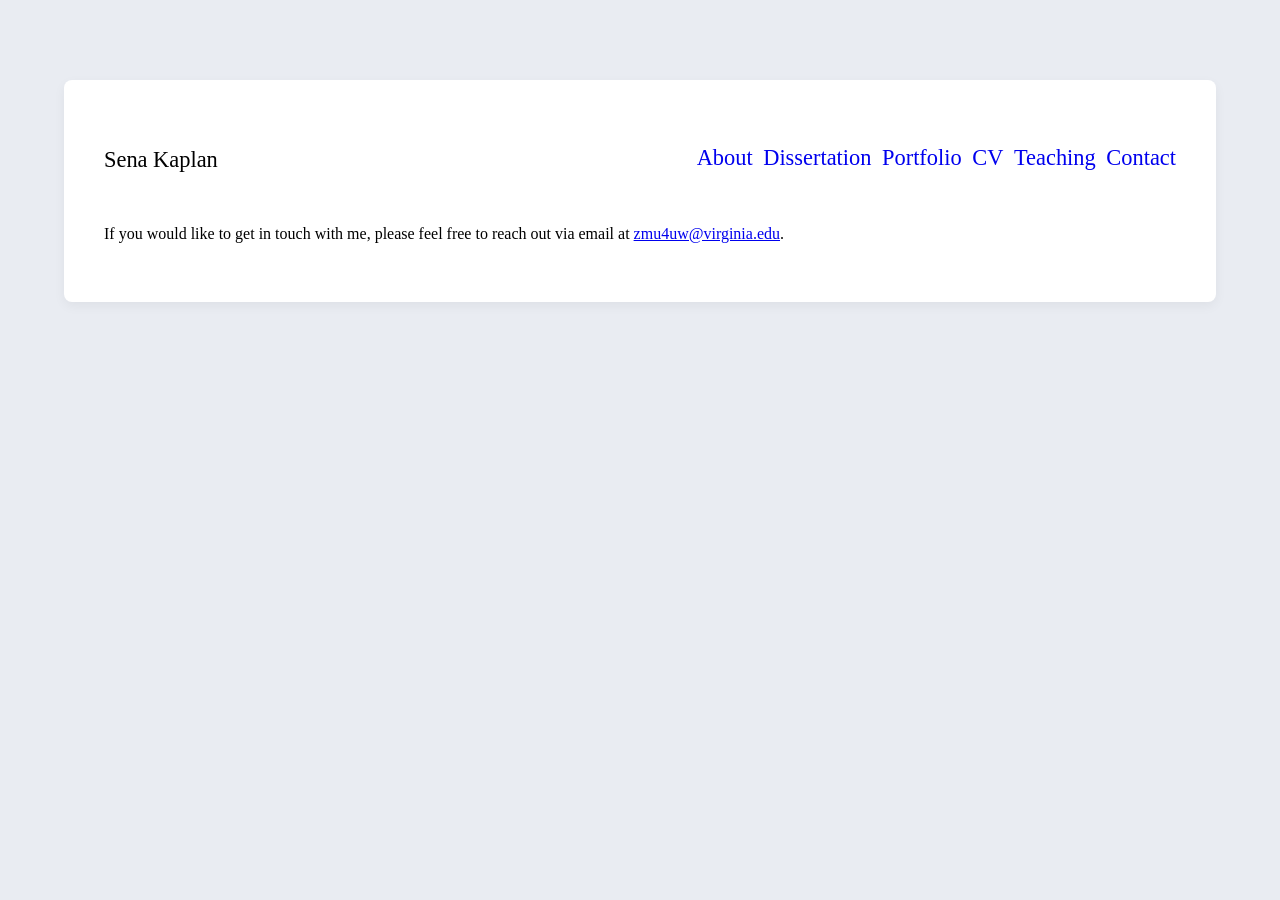
<file: contact.html>
<!DOCTYPE html>
<html lang="en">
<head>
    <meta charset="UTF-8">
    <meta name="viewport" content="width=device-width, initial-scale=1.0">
    <title>Sena Kaplan . Contact</title>
    <link rel="stylesheet" href="style.css">
</head>
<body>
    <div class="content-container">
    <header>
        <p>Sena Kaplan</p>
        <nav>
            <a href="index.html">About</a>
            <a href="dissertation.html">Dissertation</a>
            <a href="portfolio.html">Portfolio</a>
            <a href="cv.html">CV</a>
            <a href="teaching.html">Teaching</a>
            <a href="contact.html">Contact</a>
        </nav>
    </header>
    <main>
        <p>If you would like to get in touch with me, please feel free to reach out via email at <a href="mailto:zmu4uw@virginia.edu">zmu4uw@virginia.edu</a>.</p>
    </main>
    </div>
</body>
</html>
</file>
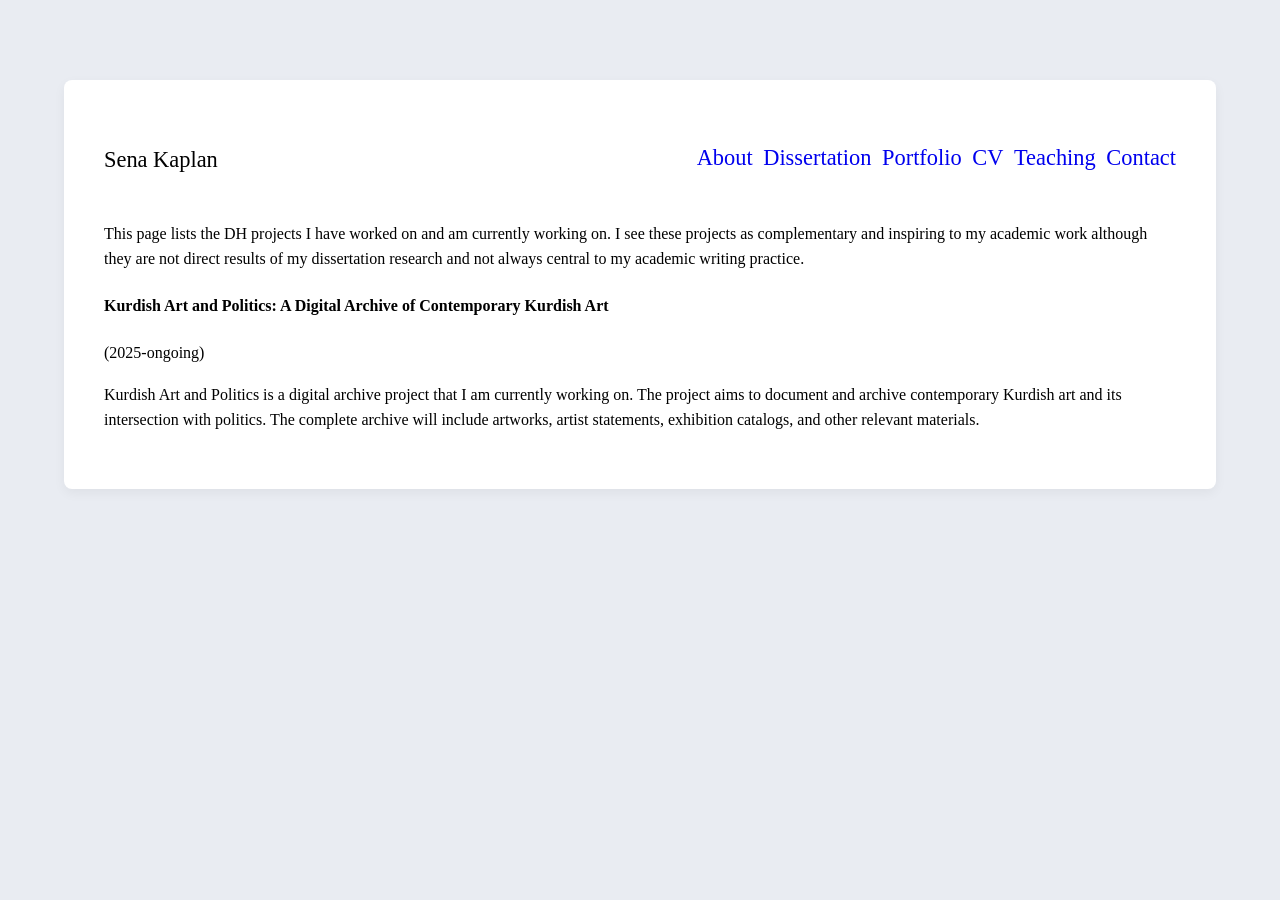
<file: portfolio.html>
<!DOCTYPE html>
<html lang="en">
<head>
    <meta charset="UTF-8">
    <meta name="viewport" content="width=device-width, initial-scale=1.0">
    <title>Sena Kaplan . Portfolio</title>
    <link rel="stylesheet" href="style.css">
</head>
<body>
    <div class="content-container">
    <header>
        <p>Sena Kaplan</p>
        <nav>
            <a href="index.html">About</a>
            <a href="dissertation.html">Dissertation</a>
            <a href="portfolio.html">Portfolio</a>
            <a href="cv.html">CV</a>
            <a href="teaching.html">Teaching</a>
            <a href="contact.html">Contact</a>
        </nav>
    </header>
    <main>
        <p>This page lists the DH projects I have worked on and am currently working on. I see these projects as complementary and inspiring to my academic work although they are not direct results of my dissertation research and not always central to my academic writing practice. 
        <h4>Kurdish Art and Politics: A Digital Archive of Contemporary Kurdish Art</h4> 
        <p>(2025-ongoing)</p> 
        <p>Kurdish Art and Politics is a digital archive project that I am currently working on. The project aims to document and archive contemporary Kurdish art and its intersection with politics. The complete archive will include artworks, artist statements, exhibition catalogs, and other relevant materials.
        </p>
    </main>
    </div>
</body>
</html>
</file>
<file: style.css>
header {
    display: flex;
    justify-content: space-between;
    align-items: center;
    margin-bottom: 20px;
    font-size: 1.4em;
}

body {
    display: flex;
    justify-content: center;
    align-items: center;
    width: 90%;
    margin: 40px auto;
    background-color: rgb(233, 236, 242);
    padding: 40px;
    font-family: Poppins Light;
    line-height: 1.6;
}
p {
    margin-bottom: 1em;
}

.content-container {
    background-color: #ffffff;
    max-width: 1400px;
    width: 100%;
    padding: 40px;
    border-radius: 8px;
    box-shadow: 0 4px 12px rgba(0, 0, 0, 0.05);
}
nav {
    margin-top: 15px;
    margin-bottom: 20px;
}

nav a {
    display: inline-block;
    margin-right: 5px;
    text-decoration: none;
}

nav a~:last-child {
    margin-right: 0;
}
</file>
